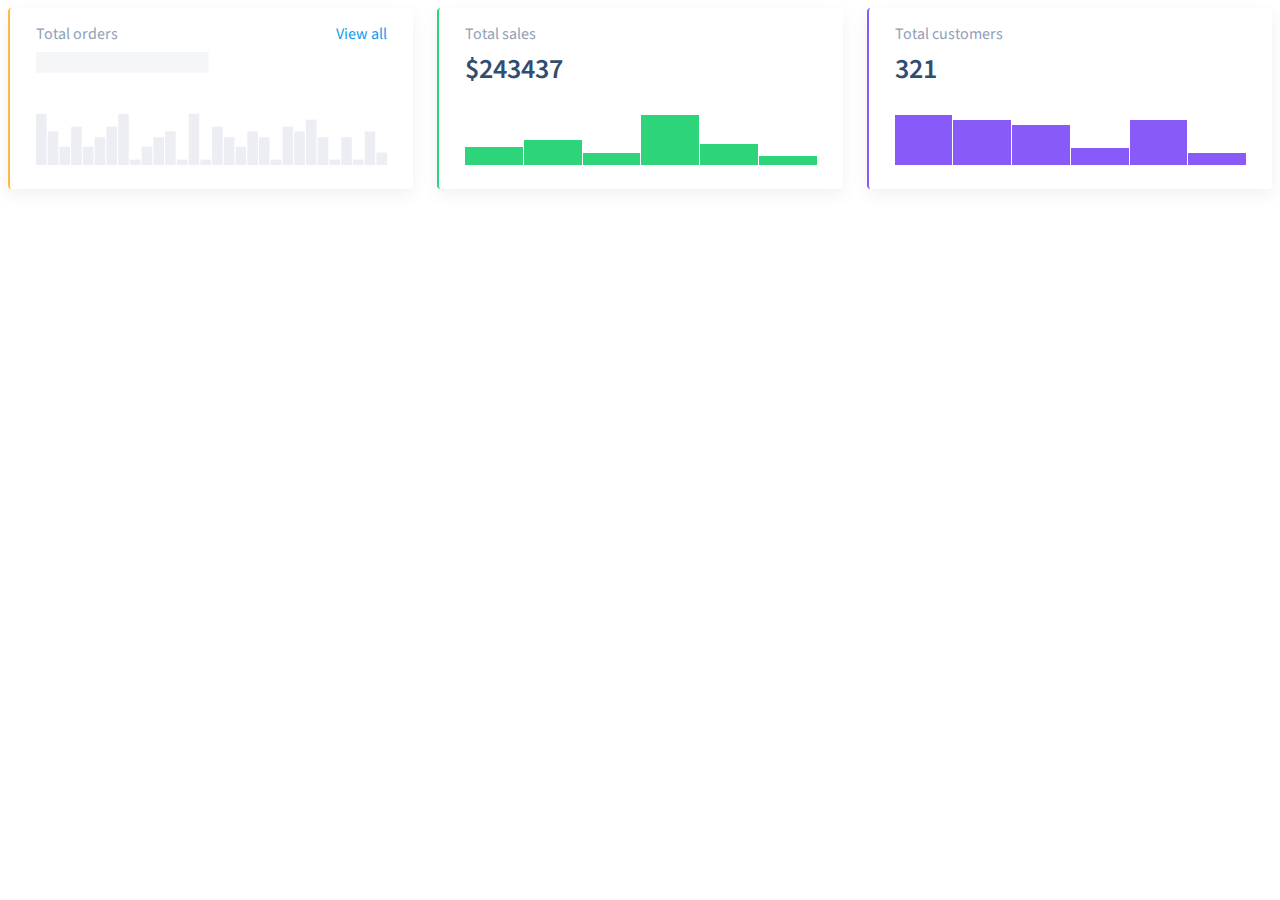
<file: 04-oop-basic-intro-to-dom/1-column-chart/index.html>
<!DOCTYPE html>
<html lang="en">
  <head>
    <meta charset="UTF-8" />
    <title>ColumnChart</title>
    <link rel="stylesheet" type="text/css" href="style.css" />
  </head>

  <body>
    <div class="dashboard__charts">
      <div id="orders" class="dashboard__chart_orders"></div>
      <div id="sales" class="dashboard__chart_sales"></div>
      <div id="customers" class="dashboard__chart_customers"></div>
    </div>

    <script type="module">
      import ColumnChart from './index.js';

      const ordersData = [];
      const salesData = [ 30, 40, 20, 80, 35, 15 ];
      const customersData = [ 100, 90, 80, 35, 90, 25 ];

      const ordersChart = new ColumnChart({
        data: ordersData,
        label: 'orders',
        value: 344,
        link: '#'
      });

      const salesChart = new ColumnChart({
        data: salesData,
        label: 'sales',
        value: 243437,
        formatHeading: data => `$${data}`
      });

      const customersChart = new ColumnChart({
        data: customersData,
        label: 'customers',
        value: 321
      });
       orders.append(ordersChart.element);
       sales.append(salesChart.element);
       customers.append(customersChart.element);
    </script>
  </body>
</html>
</file>
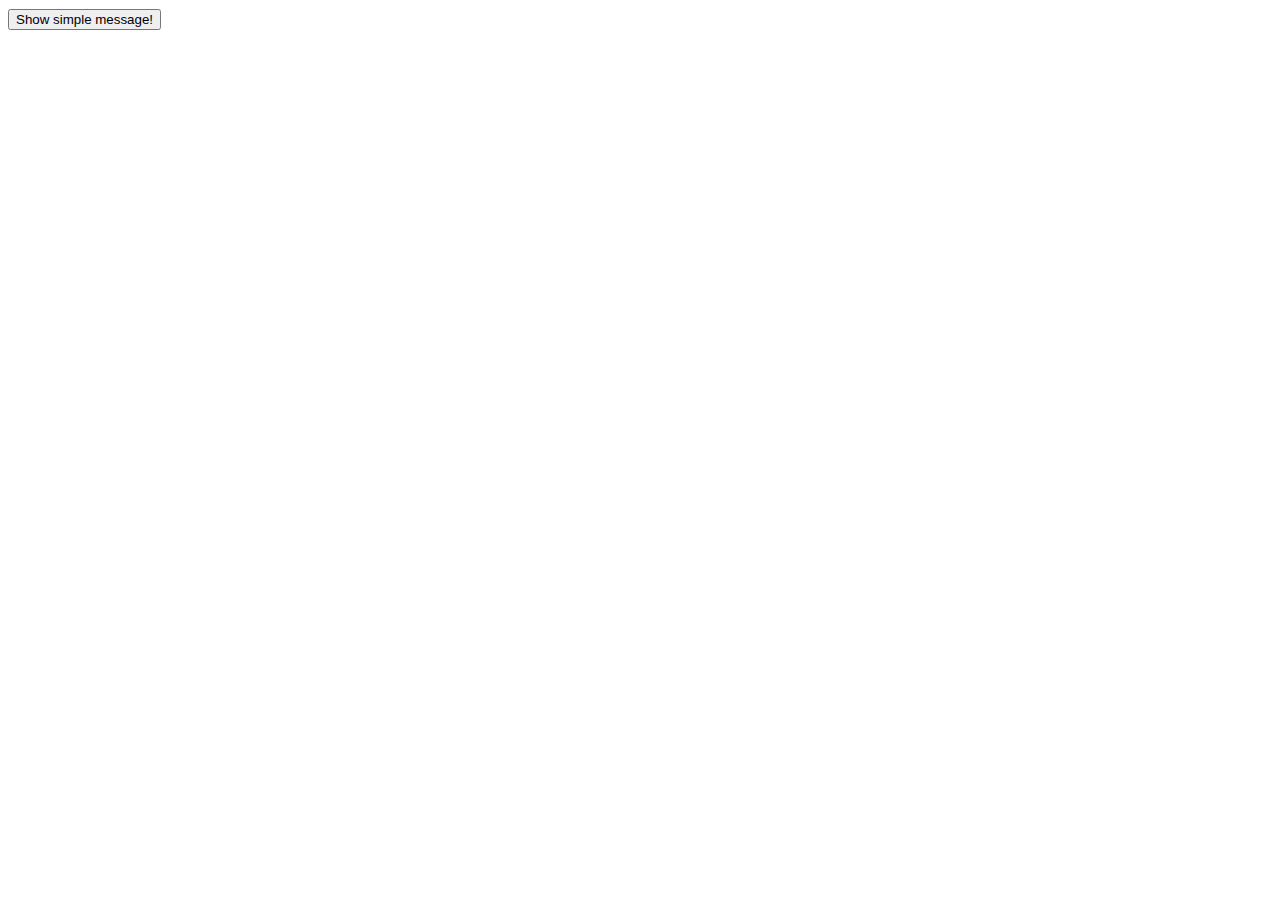
<file: 05-dom-document-loading/1-notification/index.html>
<!doctype html>
<meta charset="UTF-8">

<head>
  <link rel="stylesheet" type="text/css" href="style.css">
</head>

<button id="btn1">Show simple message!</button>

<script type="module">
  import NotificationMessage from './index.js';

  btn1.addEventListener('click', () => {
    const notification = new NotificationMessage('Hello World', {
      duration: 2000,
      type: 'success'
    });

    notification.show();
  });
</script>
</file>
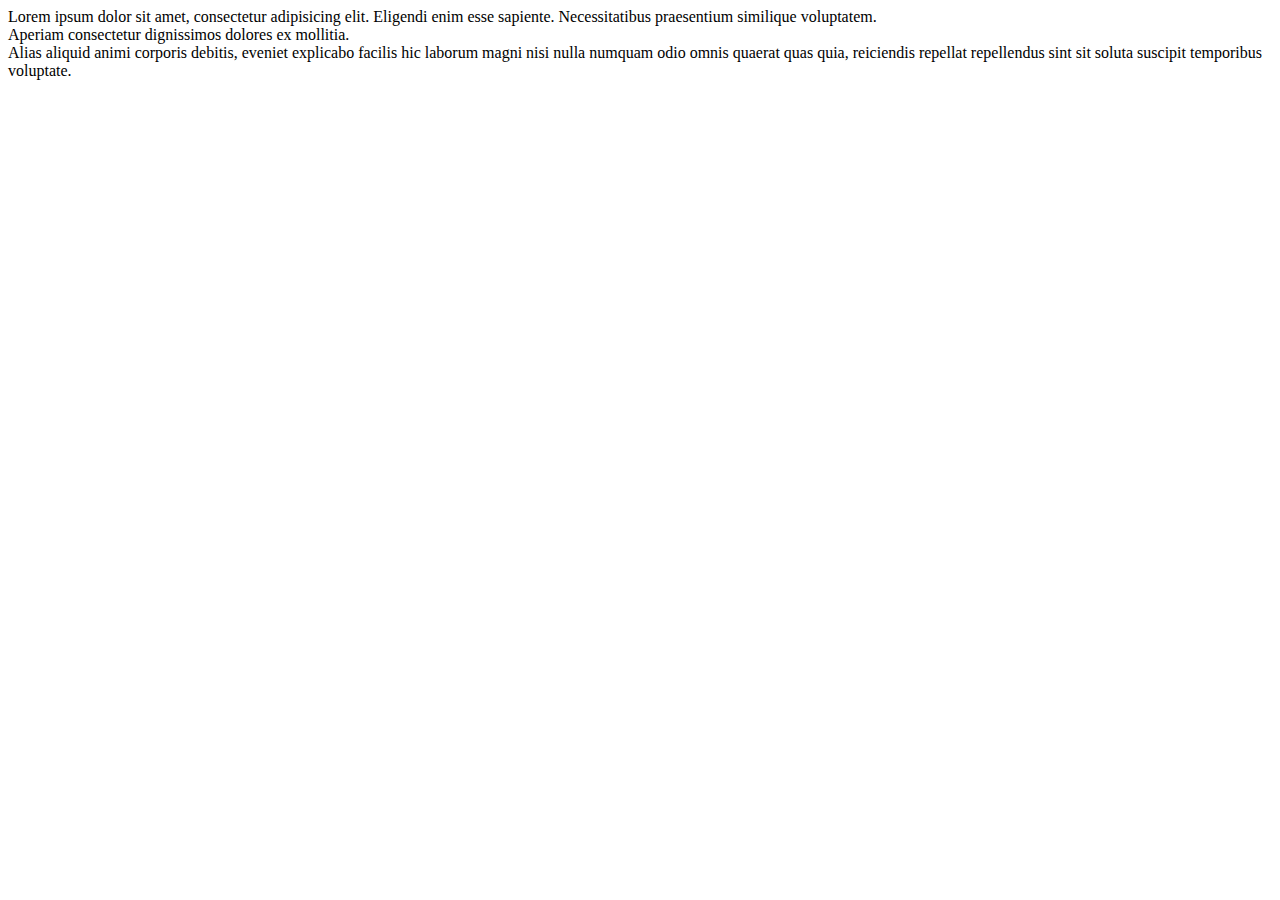
<file: 06-events-practice/2-tooltip/index.html>
<!doctype html>
<meta charset="UTF-8">
<title>Tooltip</title>

<link rel="stylesheet" type="text/css" href="style.css">

<body>
  <div data-tooltip="foo">
    Lorem ipsum dolor sit amet, consectetur adipisicing elit. Eligendi enim esse sapiente.
    Necessitatibus praesentium similique voluptatem.
    <div data-tooltip="bar-bar-bar">
      Aperiam consectetur dignissimos dolores ex mollitia.
    </div>
    Alias aliquid animi corporis debitis, eveniet explicabo facilis hic laborum magni nisi nulla
    numquam odio omnis quaerat quas quia, reiciendis repellat repellendus sint sit soluta suscipit
    temporibus voluptate.
  </div>

  <script type="module">
    import Tooltip from './index.js';

    const tooltip = new Tooltip();

    tooltip.initialize();

  </script>
</body>
</file>
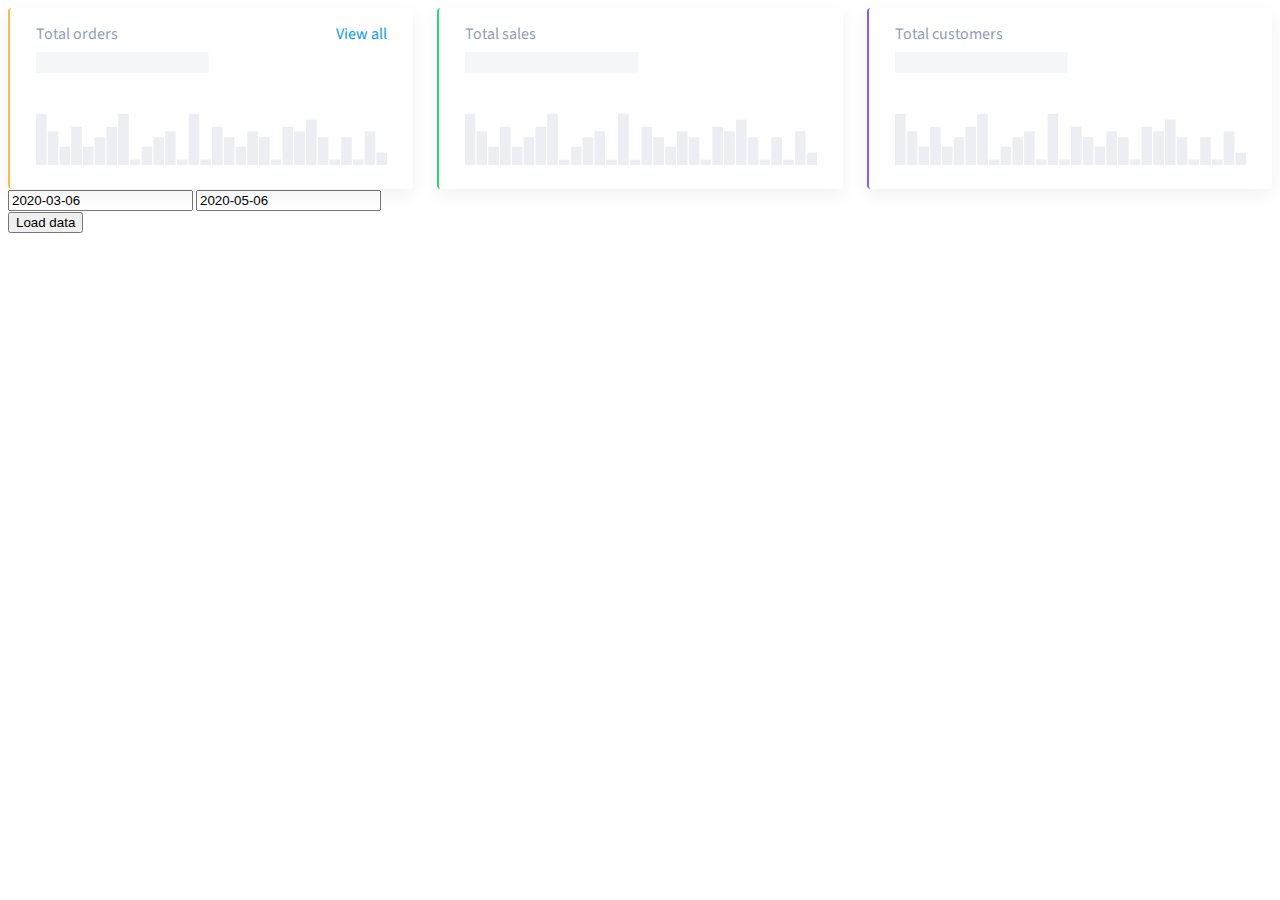
<file: 07-async-code-fetch-api-part-1/1-column-chart/index.html>
<!DOCTYPE html>
<html lang="en">
  <head>
    <meta charset="UTF-8" />
    <title>ColumnChart</title>
    <link rel="stylesheet" type="text/css" href="style.css" />
  </head>

  <body>
    <div class="dashboard__charts">
      <div>
        <div id="orders" class="dashboard__chart_orders"></div>
        <input id="start" type="text" value="2020-03-06" placeholder="yy-mm-dd"/>
        <input id="end" type="text" value="2020-05-06" placeholder="yy-mm-dd"/>
        <button id="loadOrders">Load data</button>
      </div>
      <div id="sales" class="dashboard__chart_sales"></div>
      <div id="customers" class="dashboard__chart_customers"></div>
    </div>

    <script type="module">
      import ColumnChart from './index.js';

      const ordersChart = new ColumnChart({
        url: 'api/dashboard/orders',
        range: {
          from: new Date('2020-04-06'),
          to: new Date('2020-05-06'),
        },
        label: 'orders',
        link: '#'
      });

      loadOrders.addEventListener('click', () => {
        // const start = start.value;
        ordersChart.update(new Date(start.value), new Date(end.value))
      });

      const salesChart = new ColumnChart({
        url: 'api/dashboard/sales',
        range: {
          from: new Date('2020-04-06'),
          to: new Date('2020-05-06'),
        },
        label: 'sales',
        formatHeading: data => `$${data}`
      });

      const customersChart = new ColumnChart({
        url: 'api/dashboard/customers',
        range: {
          from: new Date('2020-04-06'),
          to: new Date('2020-05-06'),
        },
        label: 'customers',
      });

      orders.append(ordersChart.element);
      sales.append(salesChart.element);
      customers.append(customersChart.element);
    </script>
  </body>
</html>
</file>
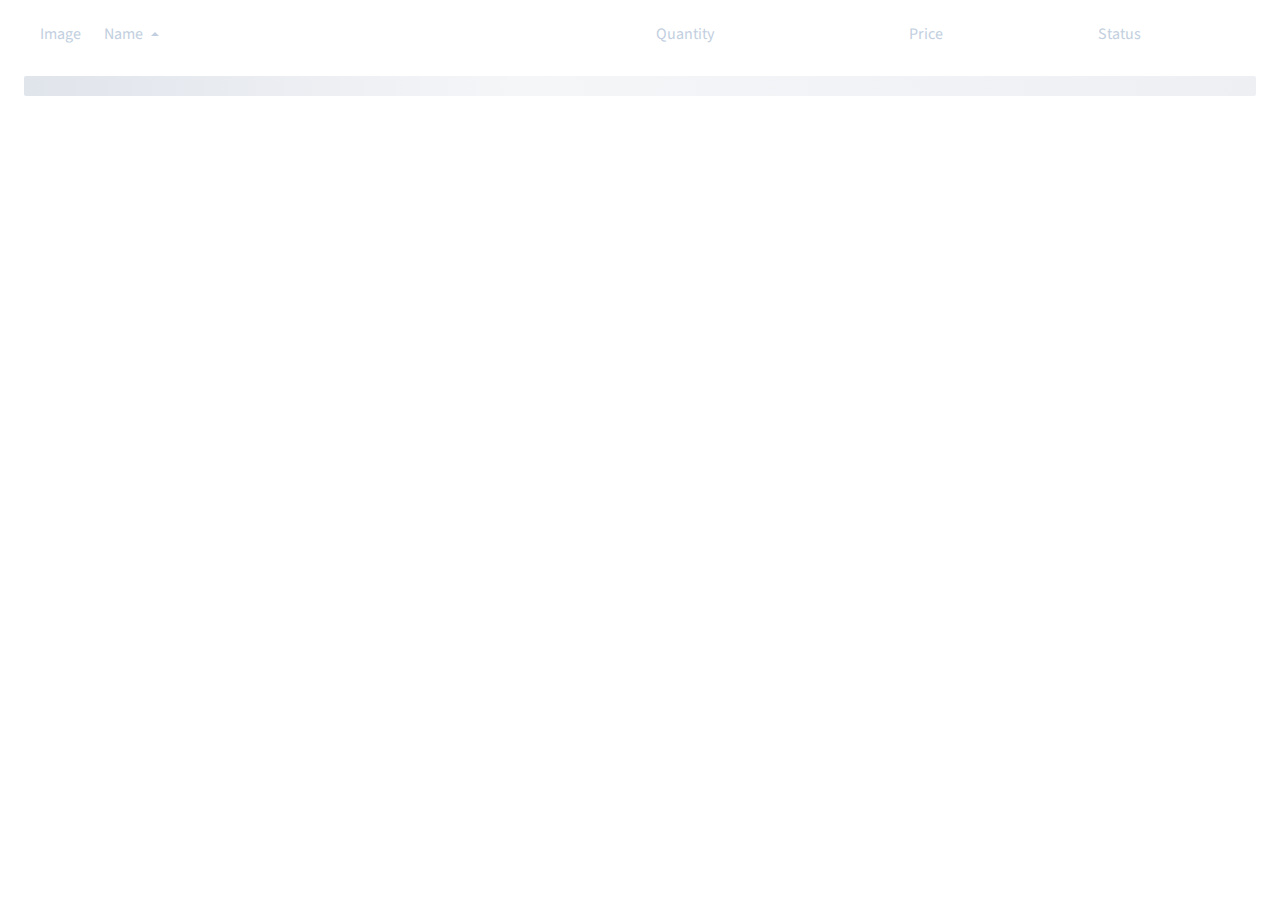
<file: 07-async-code-fetch-api-part-1/2-sortable-table-v3/index.html>
<!doctype html>
<head>
  <meta charset="utf-8">
  <link rel="stylesheet" href="style.css">
</head>
<body>

<div id="root"></div>

<script type="module">
  import SortableTable from './index.js';

  const header = [
    {
      id: 'images',
      title: 'Image',
      sortable: false,
      template: (data = []) => {
        return `
          <div class="sortable-table__cell">
            <img class="sortable-table-image" alt="Image" src="${data[0]?.url}">
          </div>
        `;
      }
    },
    {
      id: 'title',
      title: 'Name',
      sortable: true,
      sortType: 'string'
    },
    {
      id: 'quantity',
      title: 'Quantity',
      sortable: true,
      sortType: 'number'
    },
    {
      id: 'price',
      title: 'Price',
      sortable: true,
      sortType: 'number'
    },
    {
      id: 'status',
      title: 'Status',
      sortable: true,
      sortType: 'number',
      template: data => {
        return `<div class="sortable-table__cell">
          ${data > 0 ? 'Active' : 'Inactive'}
        </div>`;
      }
    },
  ];

  const sortableTable = new SortableTable(header, {
    url: 'api/rest/products'
  });

  root.append(sortableTable.element);
</script>
</body>
</file>
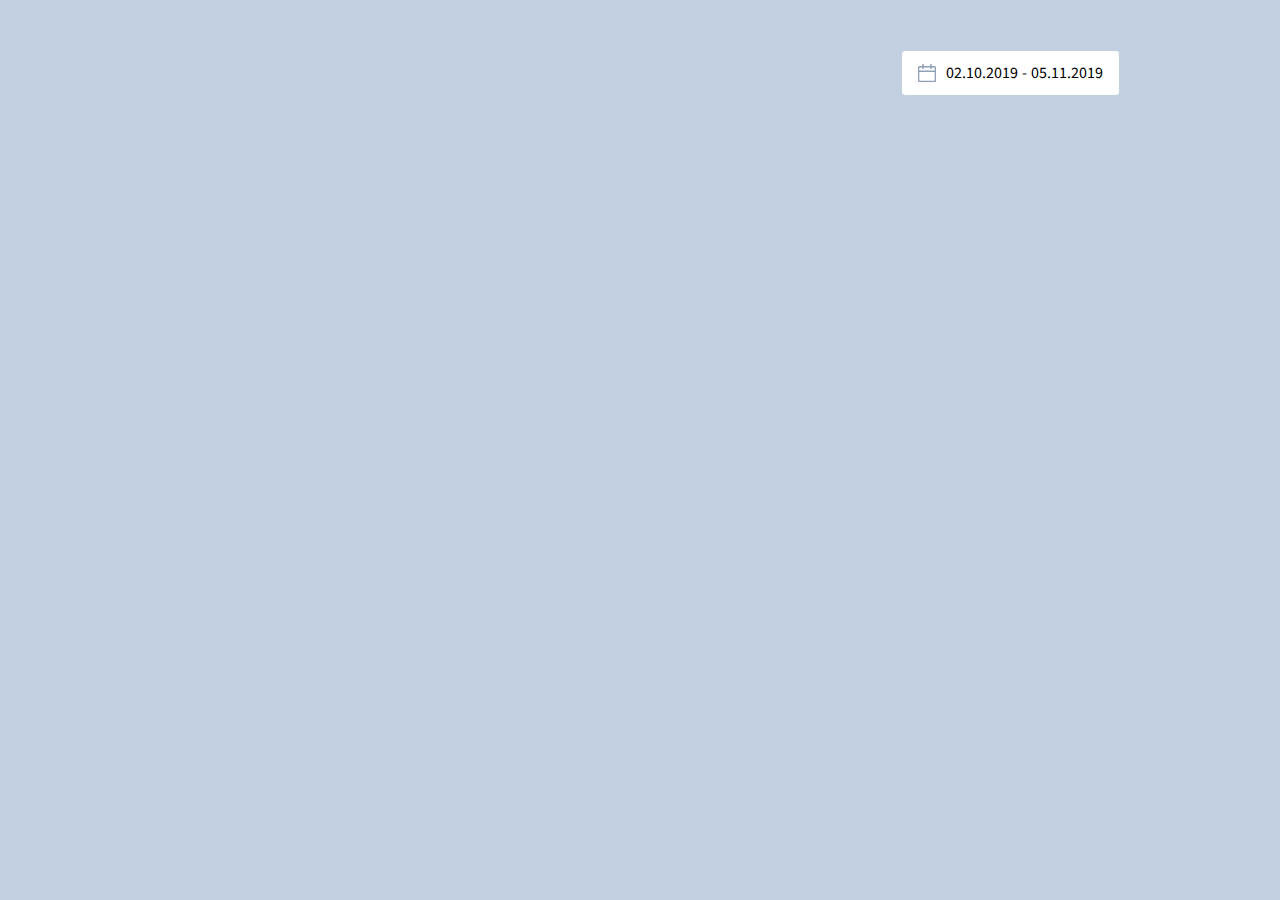
<file: 08-forms-fetch-api-part-2/2-range-picker/index.html>
<!DOCTYPE html>
<meta charset="utf-8">
<style>
  body {
    background-color: var(--grey-light);
    margin: 0;
    padding: 50px 0;
  }
  .container {
    display: flex;
    justify-content: flex-end;
    height: 100%;
    max-width: 960px;
    margin: 0 auto;
  }
</style>

<link rel="stylesheet" href="style.css">

<div id="holder" class="container"></div>

<script type="module">
  import RangePicker from './index.js';

  const rangePicker = new RangePicker({
    from: new Date(2019, 9, 2),
    to: new Date(2019, 10, 5)
  });

  holder.append(rangePicker.element);

  rangePicker.element.addEventListener('date-select', event => {
    console.error(event);
  });
</script>
</file>
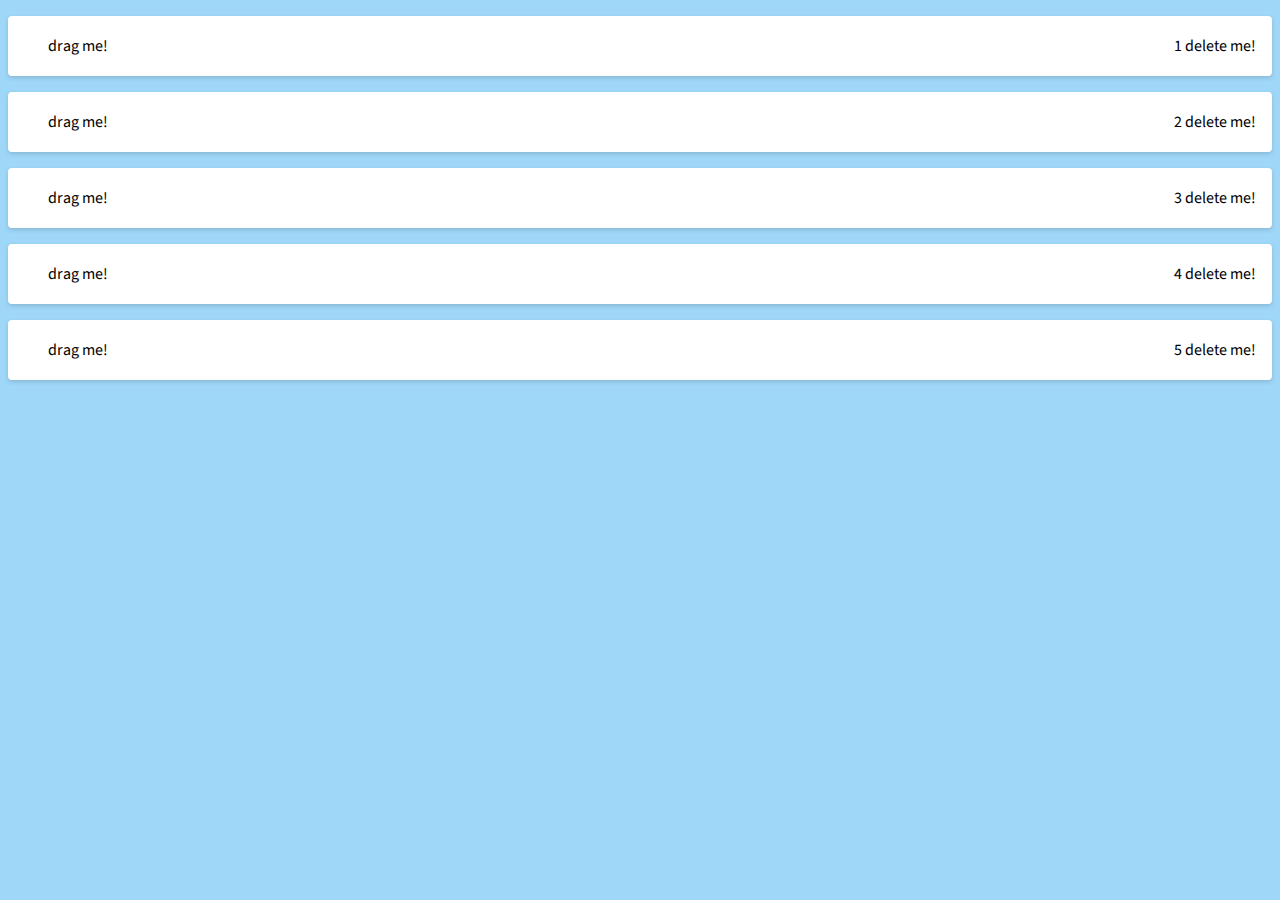
<file: 09-tests-for-frontend-apps/2-sortable-list/index.html>
<!doctype html>
<meta charset="utf-8">
<link rel="stylesheet" href="style.css">
<body>

<div id="holder"></div>

<script type="module">
  import SortableList from './index.js';

  const data = [1, 2, 3, 4, 5];

  const sortableList = new SortableList({
    items: data.map(item => {
      const element = document.createElement('li');

      element.innerHTML = `
        <span data-grab-handle>drag me!</span>
        <span data-delete-handle>${item} delete me!</span>
      `;

      return element;
    })
  });

  holder.append(sortableList.element);
</script>
</body>
</file>
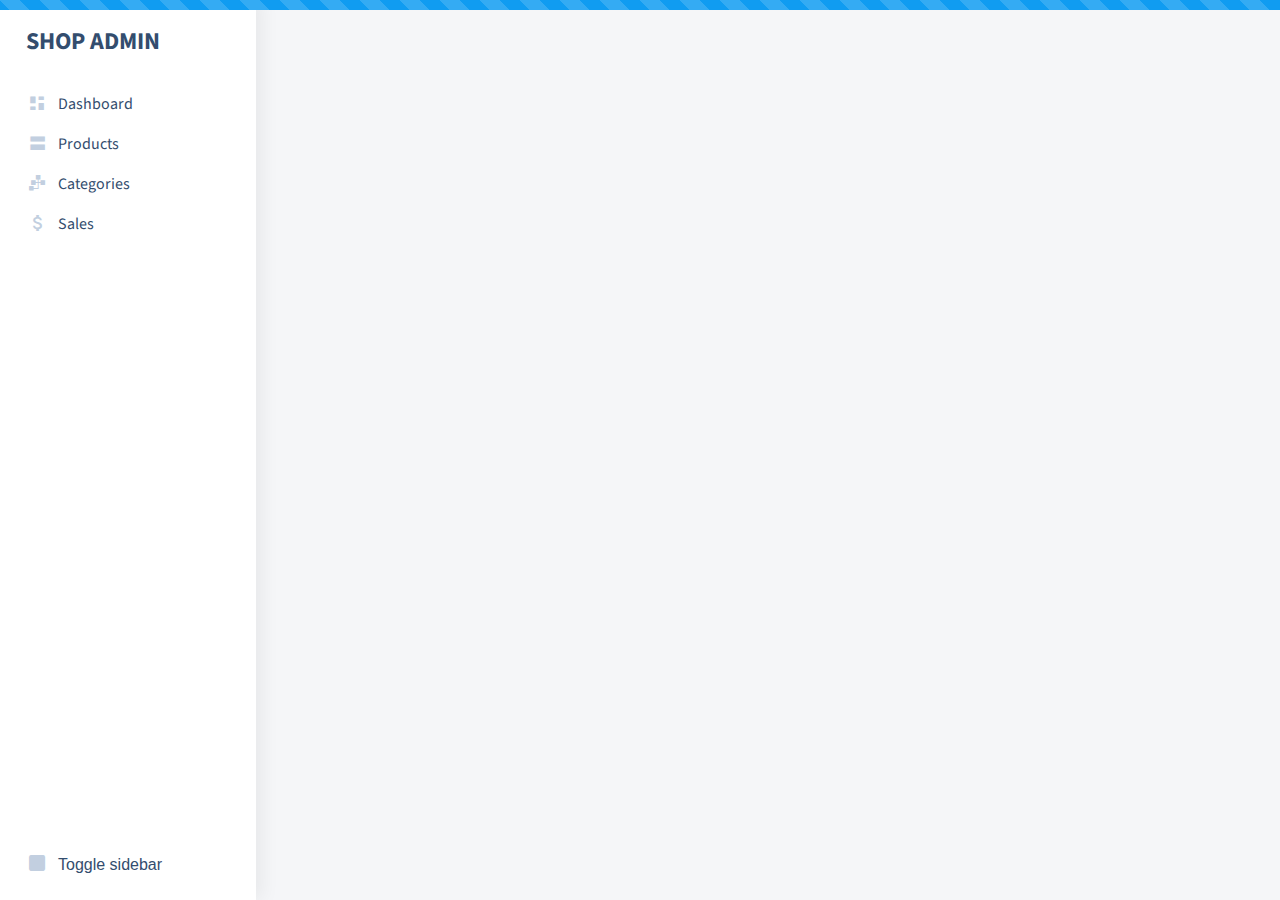
<file: 10-routes-browser-history-api/1-dashboard-page/index.html>
<!DOCTYPE HTML>
<meta charset="utf-8">

<head>
  <title>Админка для магазина</title>
  <link rel="apple-touch-icon-precomposed" href="./assets/favicon/apple-touch-icon-precomposed.png">
  <link rel="icon" href="./assets/favicon/favicon.png">
  <link rel="stylesheet" href="./styles/all.css">
  <link rel="stylesheet" href="style.css">
</head>

<body>

<main class="main">
  <div class="progress-bar">
    <div class="progress-bar__line"></div>
  </div>
  <aside class="sidebar">
    <h2 class="sidebar__title">
      <a href="/">shop admin</a>
    </h2>
    <ul class="sidebar__nav">
      <li>
        <a href="/" data-page="dashboard">
          <i class="icon-dashboard"></i> <span>Dashboard</span>
        </a>
      </li>
      <li>
        <a href="/products" data-page="products">
          <i class="icon-products"></i> <span>Products</span>
        </a>
      </li>
      <li>
        <a href="/categories" data-page="categories">
          <i class="icon-categories"></i> <span>Categories</span>
        </a>
      </li>
      <li>
        <a href="/sales" data-page="sales">
          <i class="icon-sales"></i> <span>Sales</span>
        </a>
      </li>
    </ul>
    <ul class="sidebar__nav sidebar__nav_bottom">
      <li>
        <button type="button" class="sidebar__toggler">
          <i class="icon-toggle-sidebar"></i> <span>Toggle sidebar</span>
        </button>
      </li>
    </ul>
  </aside>
  <section class="content" id="content">

  </section>
</main>

<script type="module">
  import Page from './index.js';

  const contentNode = document.querySelector('#content');

  async function initialize () {
    const page = new Page();
    const element = await page.render();

    contentNode.innerHTML = '';
    contentNode.append(element);
  }

  initialize();
</script>
</body>
</file>
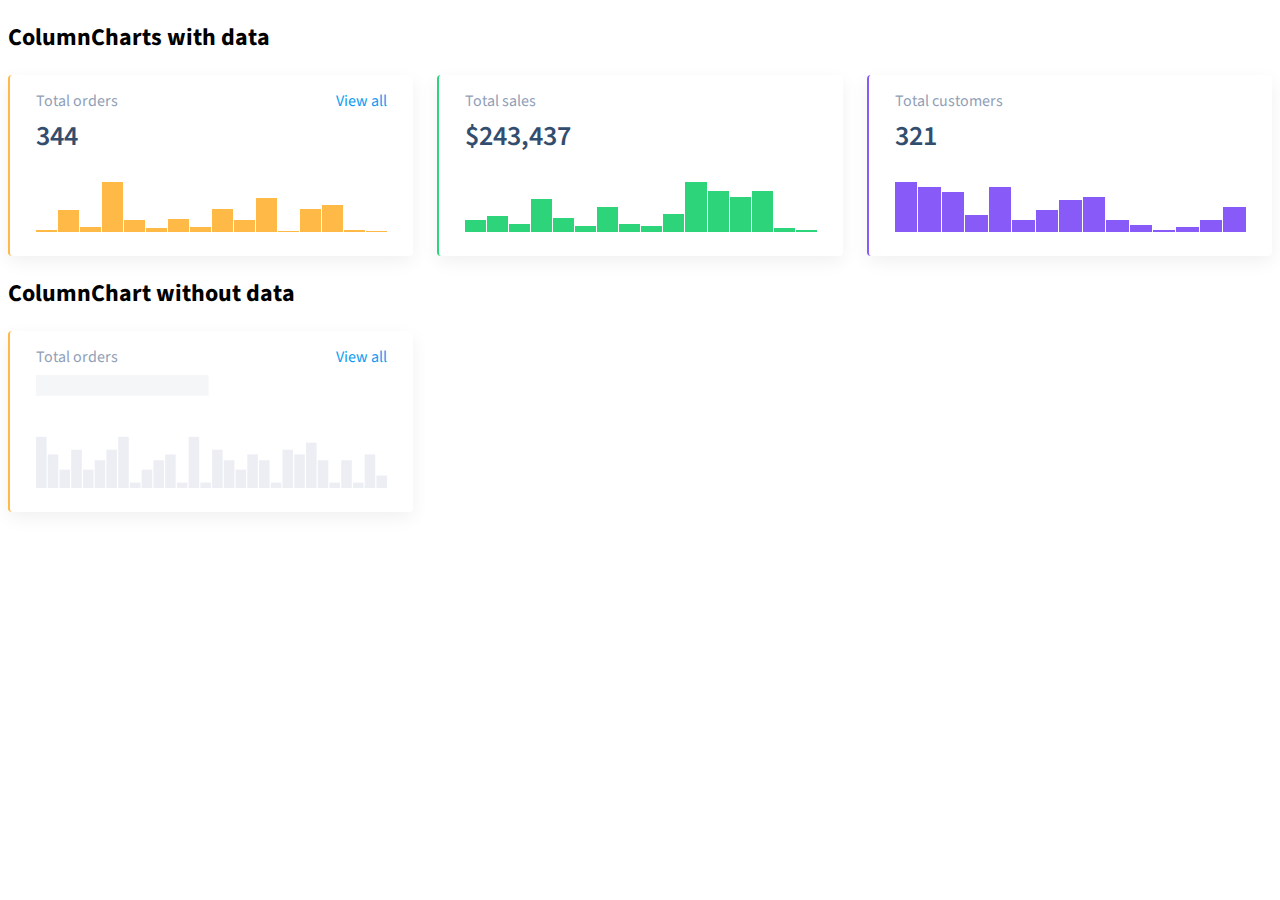
<file: 04-oop-basic-intro-to-dom/1-column-chart/static.html>
<!DOCTYPE html>
<html lang="en">
  <head>
    <meta charset="UTF-8" />
    <title>ColumnChart</title>
    <link rel="stylesheet" href="style.css" />
</head>
<body>
<h2>ColumnCharts with data</h2>
<div class="dashboard__charts">
  <div class="dashboard__chart_orders">
    <div class="column-chart" style="--chart-height: 50">
      <div class="column-chart__title">
        Total orders
        <a href="/sales" class="column-chart__link">View all</a>
      </div>
      <div class="column-chart__container">
        <div data-element="header" class="column-chart__header">344</div>
        <div data-element="body" class="column-chart__chart">
          <div style="--value: 2" data-tooltip="6%"></div>
          <div style="--value: 22" data-tooltip="44%"></div>
          <div style="--value: 5" data-tooltip="11%"></div>
          <div style="--value: 50" data-tooltip="100%"></div>
          <div style="--value: 12" data-tooltip="25%"></div>
          <div style="--value: 4" data-tooltip="8%"></div>
          <div style="--value: 13" data-tooltip="28%"></div>
          <div style="--value: 5" data-tooltip="11%"></div>
          <div style="--value: 23" data-tooltip="47%"></div>
          <div style="--value: 12" data-tooltip="25%"></div>
          <div style="--value: 34" data-tooltip="69%"></div>
          <div style="--value: 1" data-tooltip="3%"></div>
          <div style="--value: 23" data-tooltip="47%"></div>
          <div style="--value: 27" data-tooltip="56%"></div>
          <div style="--value: 2" data-tooltip="6%"></div>
          <div style="--value: 1" data-tooltip="3%"></div>
        </div>
      </div>
    </div>
  </div>
  <div class="dashboard__chart_sales">
    <div class="column-chart" style="--chart-height: 50">
      <div class="column-chart__title">
        Total sales
      </div>
      <div class="column-chart__container">
        <div data-element="header" class="column-chart__header">$243,437</div>
        <div data-element="body" class="column-chart__chart">
          <div style="--value: 12" data-tooltip="25%"></div>
          <div style="--value: 16" data-tooltip="33%"></div>
          <div style="--value: 8" data-tooltip="17%"></div>
          <div style="--value: 33" data-tooltip="67%"></div>
          <div style="--value: 14" data-tooltip="29%"></div>
          <div style="--value: 6" data-tooltip="13%"></div>
          <div style="--value: 25" data-tooltip="50%"></div>
          <div style="--value: 8" data-tooltip="17%"></div>
          <div style="--value: 6" data-tooltip="13%"></div>
          <div style="--value: 18" data-tooltip="38%"></div>
          <div style="--value: 50" data-tooltip="100%"></div>
          <div style="--value: 41" data-tooltip="83%"></div>
          <div style="--value: 35" data-tooltip="71%"></div>
          <div style="--value: 41" data-tooltip="83%"></div>
          <div style="--value: 4" data-tooltip="8%"></div>
          <div style="--value: 2" data-tooltip="4%"></div>
        </div>
      </div>
    </div>
  </div>
  <div class="dashboard__chart_customers">
    <div class="column-chart" style="--chart-height: 50">
      <div class="column-chart__title">
        Total customers

      </div>
      <div class="column-chart__container">
        <div data-element="header" class="column-chart__header">321</div>
        <div data-element="body" class="column-chart__chart">
          <div style="--value: 50" data-tooltip="100%"></div>
          <div style="--value: 45" data-tooltip="90%"></div>
          <div style="--value: 40" data-tooltip="80%"></div>
          <div style="--value: 17" data-tooltip="35%"></div>
          <div style="--value: 45" data-tooltip="90%"></div>
          <div style="--value: 12" data-tooltip="25%"></div>
          <div style="--value: 22" data-tooltip="45%"></div>
          <div style="--value: 32" data-tooltip="65%"></div>
          <div style="--value: 35" data-tooltip="70%"></div>
          <div style="--value: 12" data-tooltip="25%"></div>
          <div style="--value: 7" data-tooltip="15%"></div>
          <div style="--value: 2" data-tooltip="5%"></div>
          <div style="--value: 5" data-tooltip="10%"></div>
          <div style="--value: 12" data-tooltip="25%"></div>
          <div style="--value: 25" data-tooltip="50%"></div>
        </div>
      </div>
    </div>
  </div>
</div>

<h2>ColumnChart without data</h2>
<div class="dashboard__charts">
  <div id="orders" class="dashboard__chart_orders">
    <div class="column-chart column-chart_loading" style="--chart-height: 50">
      <div class="column-chart__title">
        Total orders
        <a class="column-chart__link" href="#">View all</a>
      </div>
      <div class="column-chart__container">
        <div data-element="header" class="column-chart__header">
          344
        </div>
        <div data-element="body" class="column-chart__chart">

        </div>
      </div>
    </div>
  </div>
</div>

</body>
</html>
</file>
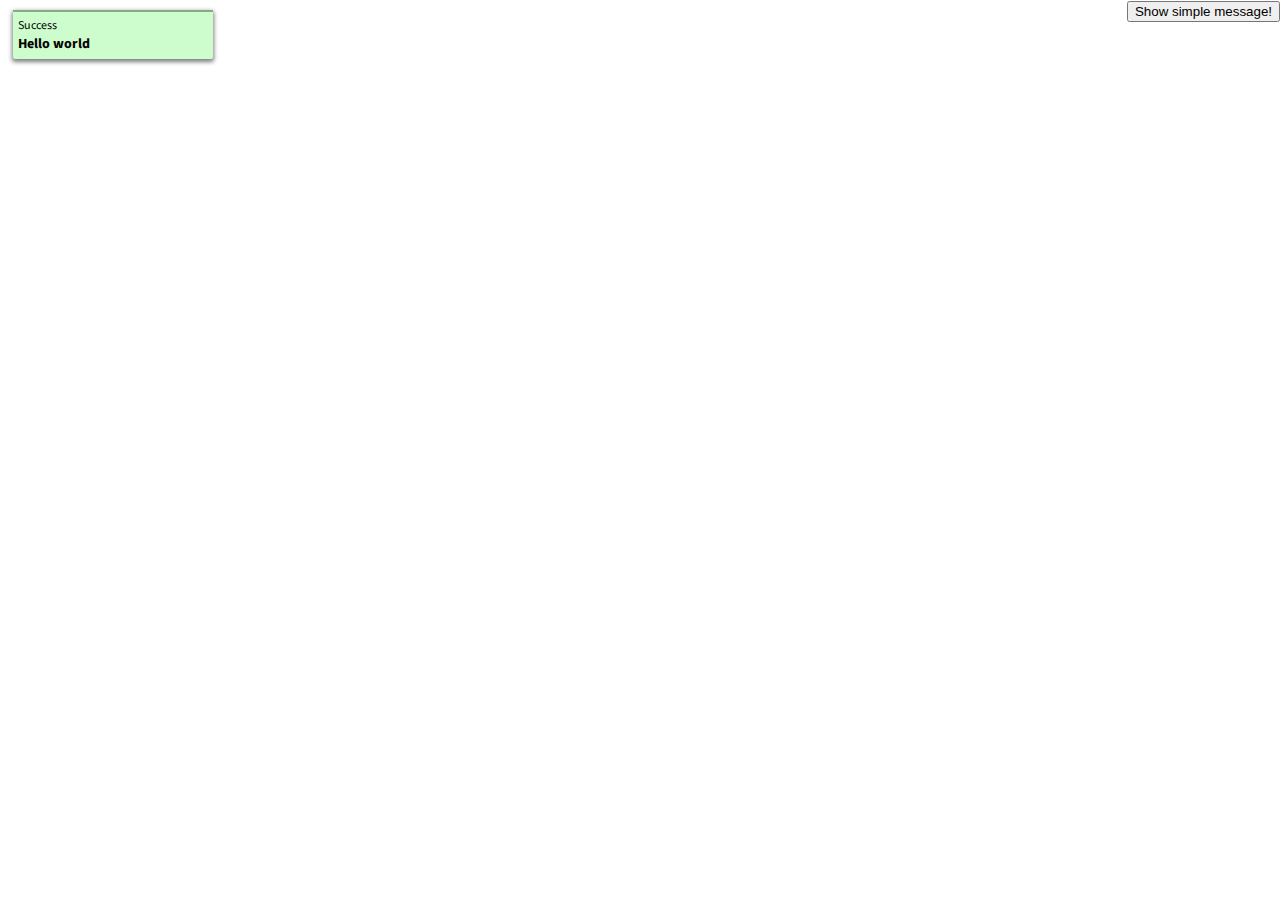
<file: 05-dom-document-loading/1-notification/static.html>
<!doctype html>
<meta charset="UTF-8">
<title>Notification</title>
<link rel="stylesheet" type="text/css" href="style.css">

<body>
  <div style="position: fixed; top: 0; right: 0;">
    <button id="btn1">Show simple message!</button>
  </div>

  <div class="notification success" style="--value:20s">
    <div class="timer"></div>
    <div class="inner-wrapper">
      <div class="notification-header">success</div>
      <div class="notification-body">
        Hello world
      </div>
    </div>
  </div>
</body>
</file>
<file: 04-oop-basic-intro-to-dom/1-column-chart/style.css>
/* Component styles */
@import url('https://fonts.googleapis.com/css?family=Source+Sans+Pro&display=swap');

body {
  font-family: 'Source Sans Pro', sans-serif;
}

:root {
  --blue: #109cf1;
  --dark-blue: #334d6e;
  --light-blue: #cfebfc;
  --middle-blue: #9fd7f9;
  --yellow: #ffb946;
  --red: #f7685b;
  --green: #2ed47a;
  --purple: #885af8;
  --black: #192a3e;
  --table-black: #323c47;
  --table-grey: #707683;
  --grey: #90a0b7;
  --grey-light: #c2cfe0;
  --grey-extra-light: #eff1f4;
  --grey-skeleton: #f5f6f8;
  --grey-middle: #e0e4eb;
  --white: #ffffff;
}

.dashboard__charts {
  display: grid;
  grid-template-columns: 1fr 1fr 1fr;
  grid-gap: 24px;
  --chart-height: 50;
}

.dashboard__chart_orders {
  --chart-column-color: var(--yellow);
}

.dashboard__chart_sales {
  --chart-column-color: var(--green);
}

.dashboard__chart_customers {
  --chart-column-color: var(--purple);
}

/* ColumnChart styles */
.column-chart__chart {
  width: 100%;
  height: calc(var(--chart-height) * 1px);
  display: flex;
  flex-direction: row;
  justify-content: space-between;
  align-items: flex-end;
}

.column-chart__chart div {
  height: calc(var(--value) * 1px);
  background-color: var(--chart-column-color);
  min-width: 1px;
  flex-grow: 1;
  margin: 0 0 0 1px;
  cursor: pointer;
}

.column-chart__chart div:first-child {
  margin: 0;
}

.column-chart__chart div.is-hovered {
  opacity: 1;
}

.column-chart__chart.has-hovered div:not(.is-hovered) {
  opacity: 0.5;
}

.column-chart__container {
  max-width: 100%;
  position: relative;
}

.column-chart {
  padding: 16px 26px 24px;
  background: var(--white);
  box-shadow: 0 6px 18px rgba(0, 0, 0, 0.06);
  border-radius: 4px;
  border-left: 2px solid var(--chart-column-color);
  position: relative;
}

.column-chart__title {
  font-size: 16px;
  line-height: 20px;
  color: var(--grey);
  display: flex;
  flex-direction: row;
  justify-content: space-between;
  margin-bottom: 8px;
}

.column-chart__link {
  color: var(--blue);
  text-decoration: none;
}

.column-chart__header {
  font-weight: 600;
  font-size: 28px;
  line-height: 35px;
  color: var(--dark-blue);
  margin-bottom: 28px;
  position: relative;
}

.column-chart_loading .column-chart__header,
.column-chart_loading .column-chart__chart {
  display: none;
}

.column-chart_loading .column-chart__container {
  height: 113px;
}

.column-chart_loading .column-chart__container:before {
  content: "";
  position: absolute;
  top: 0;
  left: 0;
  width: 100%;
  height: 113px;
  background: url("charts-skeleton.svg") center no-repeat;
  background-size: cover;
  display: block;
}
</file>
<file: 05-dom-document-loading/1-notification/style.css>
/* Common styles */
@import url('https://fonts.googleapis.com/css?family=Source+Sans+Pro&display=swap');

body {
  font-family: 'Source Sans Pro', sans-serif;
}

:root {
  --blue: #109cf1;
  --dark-blue: #334d6e;
  --light-blue: #cfebfc;
  --middle-blue: #9fd7f9;
  --yellow: #ffb946;
  --red: #f7685b;
  --green: #2ed47a;
  --purple: #885af8;
  --black: #192a3e;
  --table-black: #323c47;
  --table-grey: #707683;
  --grey: #90a0b7;
  --grey-light: #c2cfe0;
  --grey-extra-light: #eff1f4;
  --grey-skeleton: #f5f6f8;
  --grey-middle: #e0e4eb;
  --white: #ffffff;
}

/* NotificationMessage styles */
.notification {
  width: 200px;
  margin: 10px 5px;
  font-size: 14px;
  box-shadow: 0 2px 4px 1px rgba(0, 0, 0, .5);
  border-radius: 2px;
  animation: calc(var(--value) * 0.1) ease-out calc(var(--value) * 0.9) fadeOut;
  z-index: 1000;
}

/* Success */
.notification.success {
  background: #cdfccd;
}

.notification.success .timer {
  background: #86aa86;
}

/* Error */
.notification.error {
  background: #ffe3e3;
}

.notification.error .timer {
  background: #c28585;
}

.inner-wrapper {
  padding: 5px;
}

.timer {
  width: 100%;
  height: 2px;
  animation: progress var(--value) linear;
}

.notification-header {
  text-transform: capitalize;
  font-size: 12px;
}

.notification-body {
  font-weight: bold;
}

@keyframes fadeOut {
  from {
    opacity: 0.8;
  }
  to {
    opacity: 0;
  }
}

@keyframes progress {
  from {
    width: 100%;
  }
  to {
    width: 0;
  }
}
</file>
<file: 06-events-practice/2-tooltip/style.css>
.tooltip {
  cursor: pointer;
  position: fixed;
  padding: 8px 12px;
  border-radius: 4px;
  text-align: left;
  background: white;
  box-shadow: 0 1px 4px rgba(0, 0, 0, 0.25);
  font-size: 16px;
  line-height: 20px;
  color: rgba(51, 77, 110, 1);
  transition: opacity 0.1s ease-out;
  z-index: 99;
}
</file>
<file: 07-async-code-fetch-api-part-1/1-column-chart/style.css>
/* Component styles */
@import url('https://fonts.googleapis.com/css?family=Source+Sans+Pro&display=swap');

body {
  font-family: 'Source Sans Pro', sans-serif;
}

:root {
  --blue: #109cf1;
  --dark-blue: #334d6e;
  --light-blue: #cfebfc;
  --middle-blue: #9fd7f9;
  --yellow: #ffb946;
  --red: #f7685b;
  --green: #2ed47a;
  --purple: #885af8;
  --black: #192a3e;
  --table-black: #323c47;
  --table-grey: #707683;
  --grey: #90a0b7;
  --grey-light: #c2cfe0;
  --grey-extra-light: #eff1f4;
  --grey-skeleton: #f5f6f8;
  --grey-middle: #e0e4eb;
  --white: #ffffff;
}

.dashboard__charts {
  display: grid;
  grid-template-columns: 1fr 1fr 1fr;
  grid-gap: 24px;
  --chart-height: 50;
}

.dashboard__chart_orders {
  --chart-column-color: var(--yellow);
}

.dashboard__chart_sales {
  --chart-column-color: var(--green);
}

.dashboard__chart_customers {
  --chart-column-color: var(--purple);
}

/* ColumnChart styles */
.column-chart__chart {
  width: 100%;
  height: calc(var(--chart-height) * 1px);
  display: flex;
  flex-direction: row;
  justify-content: space-between;
  align-items: flex-end;
}

.column-chart__chart div {
  height: calc(var(--value) * 1px);
  background-color: var(--chart-column-color);
  min-width: 1px;
  flex-grow: 1;
  margin: 0 0 0 1px;
  cursor: pointer;
}

.column-chart__chart div:first-child {
  margin: 0;
}

.column-chart__chart div.is-hovered {
  opacity: 1;
}

.column-chart__chart.has-hovered div:not(.is-hovered) {
  opacity: 0.5;
}

.column-chart__container {
  max-width: 100%;
  position: relative;
}

.column-chart {
  padding: 16px 26px 24px;
  background: var(--white);
  box-shadow: 0 6px 18px rgba(0, 0, 0, 0.06);
  border-radius: 4px;
  border-left: 2px solid var(--chart-column-color);
  position: relative;
}

.column-chart__title {
  font-size: 16px;
  line-height: 20px;
  color: var(--grey);
  display: flex;
  flex-direction: row;
  justify-content: space-between;
  margin-bottom: 8px;
}

.column-chart__link {
  color: var(--blue);
  text-decoration: none;
}

.column-chart__header {
  font-weight: 600;
  font-size: 28px;
  line-height: 35px;
  color: var(--dark-blue);
  margin-bottom: 28px;
  position: relative;
}

.column-chart_loading .column-chart__header,
.column-chart_loading .column-chart__chart {
  display: none;
}

.column-chart_loading .column-chart__container {
  height: 113px;
}

.column-chart_loading .column-chart__container:before {
  content: "";
  position: absolute;
  top: 0;
  left: 0;
  width: 100%;
  height: 113px;
  background: url("charts-skeleton.svg") center no-repeat;
  background-size: cover;
  display: block;
}
</file>
<file: 07-async-code-fetch-api-part-1/2-sortable-table-v3/style.css>
/* Common styles */
@import url('https://fonts.googleapis.com/css?family=Source+Sans+Pro&display=swap');

body {
  font-family: 'Source Sans Pro', sans-serif;
}

:root {
  --blue: #109cf1;
  --dark-blue: #334d6e;
  --light-blue: #cfebfc;
  --middle-blue: #9fd7f9;
  --yellow: #ffb946;
  --red: #f7685b;
  --green: #2ed47a;
  --purple: #885af8;
  --black: #192a3e;
  --table-black: #323c47;
  --table-grey: #707683;
  --grey: #90a0b7;
  --grey-light: #c2cfe0;
  --grey-extra-light: #eff1f4;
  --grey-skeleton: #f5f6f8;
  --grey-middle: #e0e4eb;
  --white: #ffffff;
}

/* SortableTable styles */
.sortable-table {
  background-color: var(--white);
  max-width: 100%;
  border-radius: 4px;
  margin-bottom: 40px;
  overflow: hidden;
}

.sortable-table__row {
  display: grid;
  grid: auto-flow / 80px calc(50% - 80px) 20% 15% 15%;
  text-decoration: none;
}
.sortable-table__row.bold {
  font-weight: bold;
}

.sortable-table__cell {
  padding: 16px;
  font-size: 16px;
  line-height: 20px;
  color: var(--table-black);
  display: flex;
  align-items: center;
  border-top: 1px solid var(--grey-light);
}

.sortable-table__cell:first-child {
  padding-left: 32px;
}

.sortable-table__cell:last-child {
  padding-right: 32px;
}

.sortable-table__header .sortable-table__cell {
  color: var(--grey-light);
  border-top: none;
}

.sortable-table__header .sortable-table__cell[data-sortable] {
  cursor: pointer;
}

.sortable-table__cell-img {
  height: 40px;
  max-width: 100%;
  padding: 4px;
  border: 1px solid var(--grey-light);
  border-radius: 2px;
}

.sortable-table__sort-arrow {
  padding: 8px;
  display: inline-flex;
  cursor: pointer;
}

.sortable-table__cell[data-order='asc'] .sort-arrow {
  width: 0;
  height: 0;
  border-left: 4px solid transparent;
  border-right: 4px solid transparent;
  border-bottom: 4px solid var(--grey-light);
}

.sortable-table__cell[data-order='desc'] .sort-arrow {
  width: 0;
  height: 0;
  border-left: 4px solid transparent;
  border-right: 4px solid transparent;
  border-top: 4px solid var(--grey-light);
}

.sortable-table.sortable-table_loading {
  grid-template-columns: auto;
}

.sortable-table__body .sortable-table__row:hover {
  background-color: var(--grey-skeleton);
}


.sortable-table_empty {
  display: flex;
  flex-direction: column;
  height: 100%;
}

.sortable-table__empty-placeholder p {
  margin: 0 0 12px;
}

.sortable-table__empty-placeholder,
.sortable-table_empty .sortable-table__header,
.sortable-table_empty .sortable-table__body {
  display: none;
}

.sortable-table_empty .sortable-table__empty-placeholder {
  background: var(--grey-extra-light);
  border: 1px solid var(--grey-light);
  border-radius: 4px;
  flex: 1 0 auto;
  display: flex;
  flex-direction: column;
  align-items: center;
  justify-content: center;
  color: var(--grey);
}

.sortable-table-image {
  height: 40px;
  max-width: 100%;
  padding: 4px;
  border: 1px solid var(--grey-light);
  border-radius: 2px;
}

.sortable-table-tooltip__category {
  color: var(--grey);
}

.sortable-field-tooltip__subcategory {
  color: var(--dark-blue);
}

.sortable-table.sortable-table_loading .sortable-table__loading-line {
  display: grid;
}

/* Loading line */

.sortable-table__loading-line {
  grid-column: 1 / 7;
  display: none;
  margin: 16px;
  --loading-line-height: 20px;
}

.loading-line {
  animation-duration: 1.5s;
  animation-fill-mode: forwards;
  animation-iteration-count: infinite;
  animation-name: backgroundMovement;
  animation-timing-function: linear;
  background: var(--grey-skeleton);
  background: linear-gradient(
    267.58deg,
    var(--grey-middle) 0%,
    var(--grey-skeleton) 80%,
    var(--grey-middle) 100%
  );
  background-size: 200%;
  border-radius: 2px;
  height: var(--loading-line-height);
}

@keyframes backgroundMovement {
  0% {
    background-position: 100%;
  }
  100% {
    background-position: -100%;
  }
}
</file>
<file: 08-forms-fetch-api-part-2/2-range-picker/style.css>
/* Common styles */
@import url('https://fonts.googleapis.com/css?family=Source+Sans+Pro&display=swap');

body {
  font-family: 'Source Sans Pro', sans-serif;
}

:root {
  --blue: #109cf1;
  --dark-blue: #334d6e;
  --light-blue: #cfebfc;
  --middle-blue: #9fd7f9;
  --yellow: #ffb946;
  --red: #f7685b;
  --green: #2ed47a;
  --purple: #885af8;
  --black: #192a3e;
  --table-black: #323c47;
  --table-grey: #707683;
  --grey: #90a0b7;
  --grey-light: #c2cfe0;
  --grey-extra-light: #eff1f4;
  --grey-skeleton: #f5f6f8;
  --grey-middle: #e0e4eb;
  --white: #ffffff;
}

/* RangePicker styles */
.rangepicker {
  position: relative;
}

.rangepicker__input {
  display: inline-flex;
  padding: 12px 16px 12px 40px;
  cursor: pointer;
  font-weight: normal;
  font-size: 16px;
  line-height: 20px;
  background-color: var(--white);
  border: 1px solid var(--grey-light);
  border-radius: 4px;
  outline: none;
  background: var(--white) url("calendar-icon.svg") 16px center no-repeat;
  background-size: 18px 18px;
}

.rangepicker_open .rangepicker__input,
.rangepicker__input:focus,
.rangepicker__input:active {
  border-color: var(--blue);
}

.rangepicker__input > span {
  display: inline-flex;
  margin: 0 4px;
}

.rangepicker__input > span:last-child {
  margin-right: 0;
}

.rangepicker__selector {
  display: none;
  background-color: var(--white);
  padding: 32px 26px;
  border-radius: 6px;
  box-shadow: 0 4px 29px rgba(0, 0, 0, 0.09);
  flex-direction: row;
  justify-content: space-between;
  flex: 1 0 auto;
  position: absolute;
  top: calc(100% + 16px);
  right: 0;
  z-index: 1;
}

.rangepicker__selector-arrow {
  width: 30px;
  height: 15px;
  position: absolute;
  bottom: 100%;
  right: 60px;
  overflow: hidden;
}

.rangepicker__selector-arrow:after {
  content: "";
  position: absolute;
  width: 12px;
  height: 12px;
  background: var(--white);
  transform: translateX(-50%) translateY(-50%) rotate(45deg);
  top: 100%;
  left: 50%;
  box-shadow: 0 1px 10px rgba(0, 0, 0, 0.09);
}

.rangepicker_open .rangepicker__selector {
  display: inline-flex;
}

.rangepicker__cell {
  cursor: pointer;
}

.rangepicker__calendar {
  width: 252px;
}

.rangepicker__calendar:last-child {
  margin-left: 26px;
}

.rangepicker__month-indicator {
  text-align: center;
  font-weight: 600;
  font-size: 20px;
  line-height: 24px;
  padding: 0 15px;
  color: var(--dark-blue);
}

.rangepicker__selector-control-left,
.rangepicker__selector-control-right {
  position: absolute;
  top: 32px;
  width: 15px;
  height: 24px;
  display: flex;
  flex-direction: column;
  justify-content: center;
  cursor: pointer;
  transition: 0.3s all;
  background: url("angle-arrow-icon.svg") left center no-repeat;
  background-size: 9px 13px;
}

.rangepicker__selector-control-left:hover,
.rangepicker__selector-control-right:hover {
  opacity: 0.8;
}

.rangepicker__selector-control-left {
  left: 26px;
}

.rangepicker__selector-control-right {
  right: 26px;
  transform: rotate(180deg);
}

.rangepicker__day-of-week,
.rangepicker__date-grid {
  display: grid;
  grid-template-columns: repeat(7, 1fr);
}

.rangepicker__day-of-week {
  margin-top: 28px;
}

.rangepicker__day-of-week > * {
  font-weight: 400;
  font-size: 14px;
  line-height: 20px;
  color: var(--grey);
  text-align: center;
}

/* Dates */
.rangepicker__date-grid {
  margin-top: 16px;
}

.rangepicker__cell {
  position: relative;
  border: 0;
  width: 36px;
  height: 36px;
  background-color: transparent;
  color: var(--dark-blue);
  font-weight: 400;
  font-size: 16px;
  line-height: 20px;
}

.rangepicker__cell:first-child {
  grid-column-start: var(--start-from);
}

.rangepicker__cell:active,
.rangepicker__cell.rangepicker__selected,
.rangepicker__cell.rangepicker__selected-from,
.rangepicker__cell.rangepicker__selected-to {
  background-color: var(--blue);
  color: var(--white);
}

.rangepicker__cell:hover,
.rangepicker__cell:focus {
  outline: none;
  background-color: var(--light-blue);
  color: var(--dark-blue);
  transition: 0.2s all;
}

.rangepicker__cell.rangepicker__selected:hover,
.rangepicker__cell.rangepicker__selected-from:hover,
.rangepicker__cell.rangepicker__selected-to:hover,
.rangepicker__cell.rangepicker__selected:focus,
.rangepicker__cell.rangepicker__selected-from:focus,
.rangepicker__cell.rangepicker__selected-to:focus {
  background-color: var(--middle-blue);
  color: var(--dark-blue);
}

.rangepicker__cell.rangepicker__selected-between {
  background-color: var(--light-blue);
}
</file>
<file: 09-tests-for-frontend-apps/2-sortable-list/style.css>
/* Common styles */
@import url('https://fonts.googleapis.com/css?family=Source+Sans+Pro&display=swap');

body {
  font-family: 'Source Sans Pro', sans-serif;
  background-color: var(--middle-blue);
}

:root {
  --blue: #109cf1;
  --dark-blue: #334d6e;
  --light-blue: #cfebfc;
  --middle-blue: #9fd7f9;
  --yellow: #ffb946;
  --red: #f7685b;
  --green: #2ed47a;
  --purple: #885af8;
  --black: #192a3e;
  --table-black: #323c47;
  --table-grey: #707683;
  --grey: #90a0b7;
  --grey-light: #c2cfe0;
  --grey-extra-light: #eff1f4;
  --grey-skeleton: #f5f6f8;
  --grey-middle: #e0e4eb;
  --white: #ffffff;
}

/* SortableList styles */
.sortable-list {
  position: relative;
  padding: 0;
  margin: 12px 0;
}

.sortable-list__item {
  min-height: 60px;
  background-color: var(--white);
  list-style: none;
  padding: 16px 16px 16px 40px;
  display: flex;
  flex-direction: row;
  justify-content: space-between;
  align-items: center;
  box-shadow: 0 2px 4px rgba(0, 0, 0, 0.14);
  border-radius: 4px;
  margin: 16px 0;
  position: relative;
  box-sizing: border-box;
}

.sortable-list__item[data-grab-handle],
.sortable-list__item [data-grab-handle] {
  cursor: grab;
}

.sortable-list__item [data-delete-handle] {
  cursor: pointer;
}

.sortable-list__item-arrow {
  margin: 0;
  padding: 0;
  width: 0;
  height: 0;
  border-top: 8px solid transparent;
  border-bottom: 8px solid transparent;
  border-left: 8px solid var(--grey-light);
  position: absolute;
  left: 16px;
  top: -50%;
  transform: translate(0, -50%);
}

.sortable-list__item-title {
  font-weight: 600;
  font-size: 20px;
  line-height: 28px;
  color: var(--dark-blue);
}

.sortable-list__item-nav {
  display: flex;
  flex-direction: row;
}

.sortable-list__item-nav > a {
  font-size: 16px;
  line-height: 24px;
  color: var(--blue);
  display: inline-flex;
  padding: 0 4px;
  border-left: 1px solid var(--grey-light);
}

.sortable-list__item-nav > a:first-child {
  border-left: none;
}

.sortable-list__item.sortable-list__item_dragging {
  position: fixed;
  max-width: 100%;
  cursor: grabbing;
  border: 1px solid var(--blue);
  margin: 0;
  z-index: 10000;
}

.sortable-list__placeholder {
  border: 1px solid var(--blue);
  margin: 16px 0;
  border-radius: 4px;
  box-sizing: border-box;
}
</file>
<file: 10-routes-browser-history-api/1-dashboard-page/styles/all.css>
@import url("common.css");

/* Styles for components  */
/* components */
@import url("../components/sortable-table/src/style.css");
@import url("../components/range-picker/src/style.css");
@import url("../components/column-chart/src/style.css");
</file>
<file: 10-routes-browser-history-api/1-dashboard-page/style.css>
.main {
  display: grid;
  grid-template-columns: 256px 1fr;
  grid-template-rows: minmax(100vh, auto);
  grid-template-areas: "sidebar content";
}

.content {
  grid-area: content;
  background: var(--grey-skeleton);
  padding: 24px 36px;
}

.sidebar {
  grid-area: sidebar;
  display: grid;
  grid-template-rows: auto 1fr auto;
  grid-template-columns: 100%;
  background: var(--white);
  box-shadow: 6px 0 18px rgba(0, 0, 0, 0.06);
  padding: 24px 26px;
  height: 100vh;
  position: sticky;
  top: 0;
}

.is-collapsed-sidebar .sidebar ul {
  margin-left: -3px;
}

.is-collapsed-sidebar .sidebar ul a span,
.is-collapsed-sidebar .sidebar ul button span {
  display: none;
}

.is-collapsed-sidebar .sidebar__title {
  font-size: 12px;
  line-height: 1.2;
  margin-left: -16px;
  text-align: center;
  width: 48px;
}

.is-collapsed-sidebar .main {
  grid-template-columns: 70px 1fr;
}

.is-collapsed-sidebar .sidebar__nav_bottom li {
  height: 24px;
}

.sidebar__title {
  font-size: 24px;
  line-height: 36px;
  height: 36px;
  color: var(--dark-blue);
  margin-top: 0;
  margin-bottom: 32px;
  text-transform: uppercase;
  display: flex;
  align-items: center;
}

.sidebar__title a {
  text-decoration: none;
  color: inherit;
}

.sidebar__title a:hover {
  text-decoration: underline;
}

.sidebar__nav {
  margin: 0;
  padding: 0;
  list-style-type: none;
}

.sidebar__nav li {
  margin-bottom: 16px;
}

.sidebar__nav li:last-child {
  margin-bottom: 0;
}

.sidebar__nav li a,
.sidebar__nav li button {
  font-size: 16px;
  line-height: 24px;
  color: var(--dark-blue);
  text-decoration: none;
  padding-left: 32px;
  position: relative;
}

.sidebar__nav li a i,
.sidebar__nav li button i {
  color: var(--grey-light);
  position: absolute;
  left: 0;
  top: 50%;
  transform: translate(0, -50%);
}

.sidebar__nav li a:hover,
.sidebar__nav li a:focus,
.sidebar__nav li a:active,
.sidebar__nav li.active a,
.sidebar__nav li a:hover i,
.sidebar__nav li a:focus i,
.sidebar__nav li a:active i,
.sidebar__nav li.active a i,
.sidebar__nav li button:hover,
.sidebar__nav li.active button,
.sidebar__nav li button:hover i,
.sidebar__nav li.active button i {
  color: var(--blue);
}

.sidebar__toggler {
  -webkit-appearance: none;
  -moz-appearance: none;
  border: none;
  outline: none;
  background: none;
  cursor: pointer;
  height: 24px;
}

.content__top-panel {
  display: flex;
  flex-direction: row;
  align-items: center;
  justify-content: space-between;
  margin-bottom: 24px;
}

.content__top-panel .form-inline {
  width: 50%;
}

.page-title {
  font-weight: 600;
  font-size: 28px;
  line-height: 36px;
  color: var(--grey);
  margin: 0;
}

.page-title .link {
  text-decoration: none;
  color: var(--blue);
}

.page-title .link.disabled {
  color: inherit;
  pointer-events: none;
}

.block-title {
  font-weight: 600;
  font-size: 24px;
  line-height: 30px;
  color: var(--grey);
  margin: 40px 0 24px;
}

.content-box {
  padding: 34px 32px 48px;
  background-color: var(--white);
  box-shadow: 0 6px 18px rgba(0, 0, 0, 0.06);
  margin-bottom: 24px;
}

.content-box.content-box_small {
  padding: 16px 32px;
}

.progress-bar {
  background-color: var(--grey);
  box-shadow: none;
  position: fixed;
  top: 0;
  width: 100%;
  height: 10px;
  /* TODO: uncomment after implementation */
  /*display: none;*/
  z-index: 1;
}

.progress-bar__line {
  height: 100%;
  box-shadow: none;
  animation: progress-bar-stripes 2s linear infinite;
  background: var(--blue)
  linear-gradient(
    45deg,
    rgba(255, 255, 255, 0.15) 25%,
    transparent 25%,
    transparent 50%,
    rgba(255, 255, 255, 0.15) 50%,
    rgba(255, 255, 255, 0.15) 75%,
    transparent 75%,
    transparent
  );
  background-size: 40px 40px;
}

@keyframes progress-bar-stripes {
  from {
    background-position: 40px 0;
  }
  to {
    background-position: 0 0;
  }
}

.main.is-loading .progress-bar {
  display: block;
}

.dashboard__charts {
  display: grid;
  grid-template-columns: 1fr 1fr 1fr;
  grid-gap: 24px;
  --chart-height: 50;
}

.dashboard__chart_orders {
  --chart-column-color: var(--yellow);
}

.dashboard__chart_sales {
  --chart-column-color: var(--green);
}

.dashboard__chart_customers {
  --chart-column-color: var(--purple);
}

.dashboard .sortable-table {
  --cols: 6;
}
</file>
